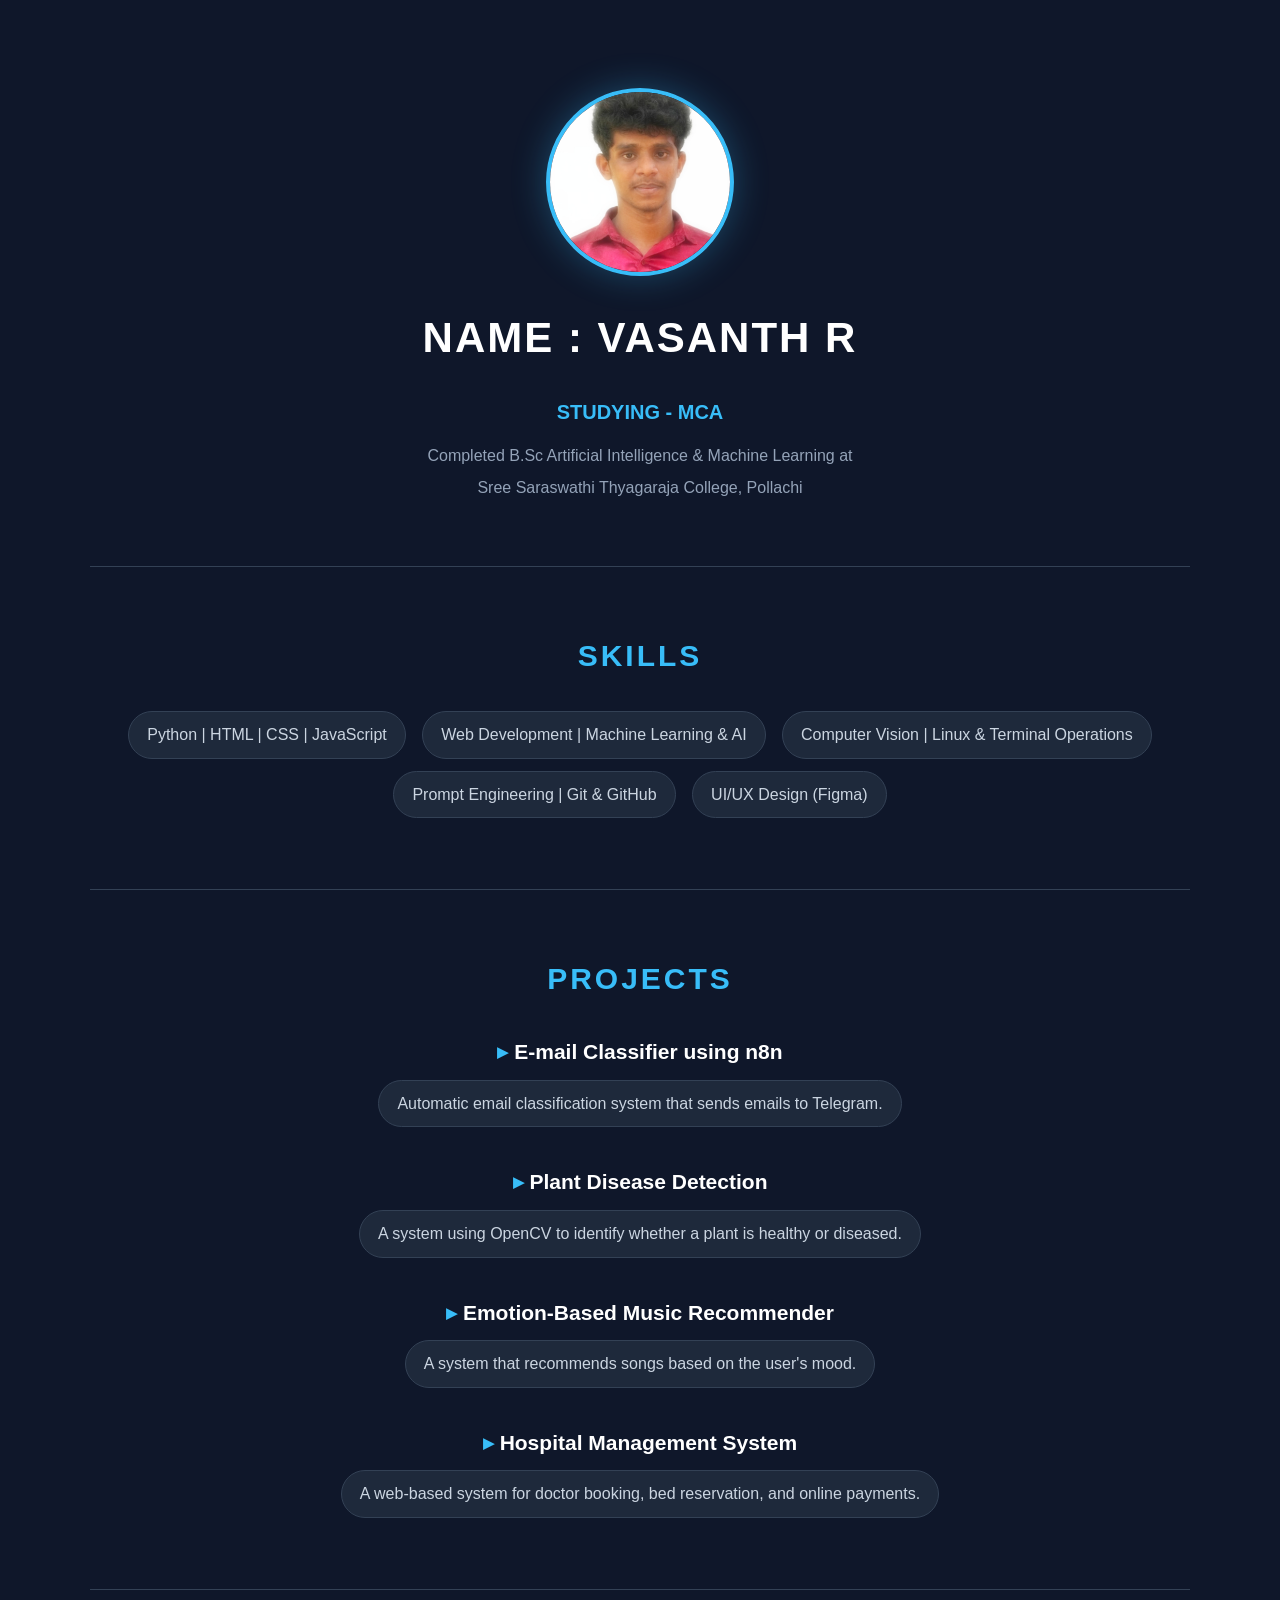
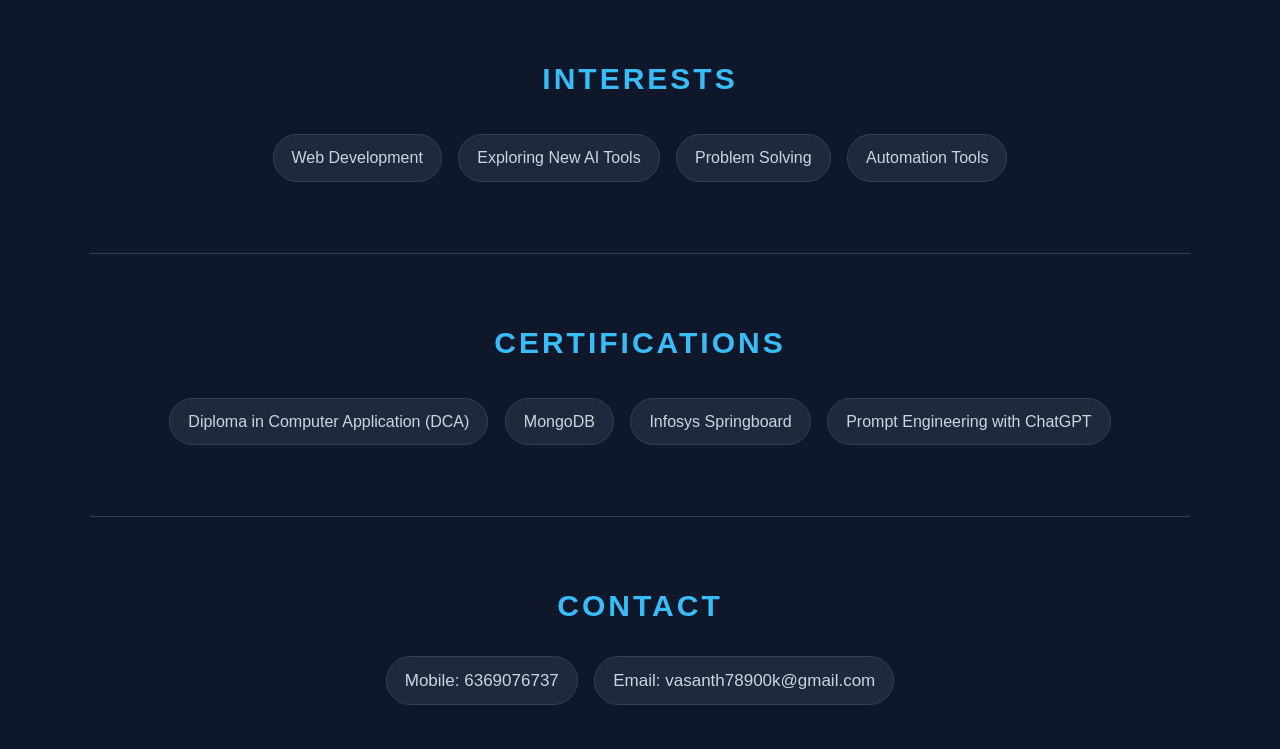
<file: index.html>
<!DOCTYPE html>
<html>

<head>
    <title>Vasanth R - Portfolio</title>
    <link rel="stylesheet" href="style.css">
</head>

<body>
    <center>

        <img src="image.png" alt="profile picture" width="200" height="200" style="border-radius: 50%;">

        <h2>NAME : VASANTH R</h2>

        <h4>STUDYING - MCA</h4>
        <p>Completed B.Sc Artificial Intelligence & Machine Learning at</p>

        <p>Sree Saraswathi Thyagaraja College, Pollachi</p>

        <hr>

        <h2>SKILLS</h2>

        <p>Python | HTML | CSS | JavaScript</p>
        <p>Web Development | Machine Learning & AI</p>
        <p>Computer Vision | Linux & Terminal Operations</p>
        <p>Prompt Engineering | Git & GitHub</p>
        <p>UI/UX Design (Figma)</p>

        <hr>

        <h2>PROJECTS</h2>

        <h3>E-mail Classifier using n8n</h3>
        <p>Automatic email classification system that sends emails to Telegram.</p>

        <h3>Plant Disease Detection</h3>
        <p>A system using OpenCV to identify whether a plant is healthy or diseased.</p>

        <h3>Emotion-Based Music Recommender</h3>
        <p>A system that recommends songs based on the user's mood.</p>

        <h3>Hospital Management System</h3>
        <p>A web-based system for doctor booking, bed reservation, and online payments.</p>

        <hr>

        <h2>INTERESTS</h2>

        <p>Web Development</p>
        <p>Exploring New AI Tools</p>
        <p>Problem Solving</p>
        <p>Automation Tools</p>

        <hr>

        <h2>CERTIFICATIONS</h2>

        <p>Diploma in Computer Application (DCA)</p>
        <p>MongoDB</p>
        <p>Infosys Springboard</p>
        <p>Prompt Engineering with ChatGPT</p>

        <hr>



        <h2>CONTACT</h2>

        <p>Mobile: 6369076737</p>
        <p>Email: vasanth78900k@gmail.com</p>

    </center>
</body>

</html>
</file>
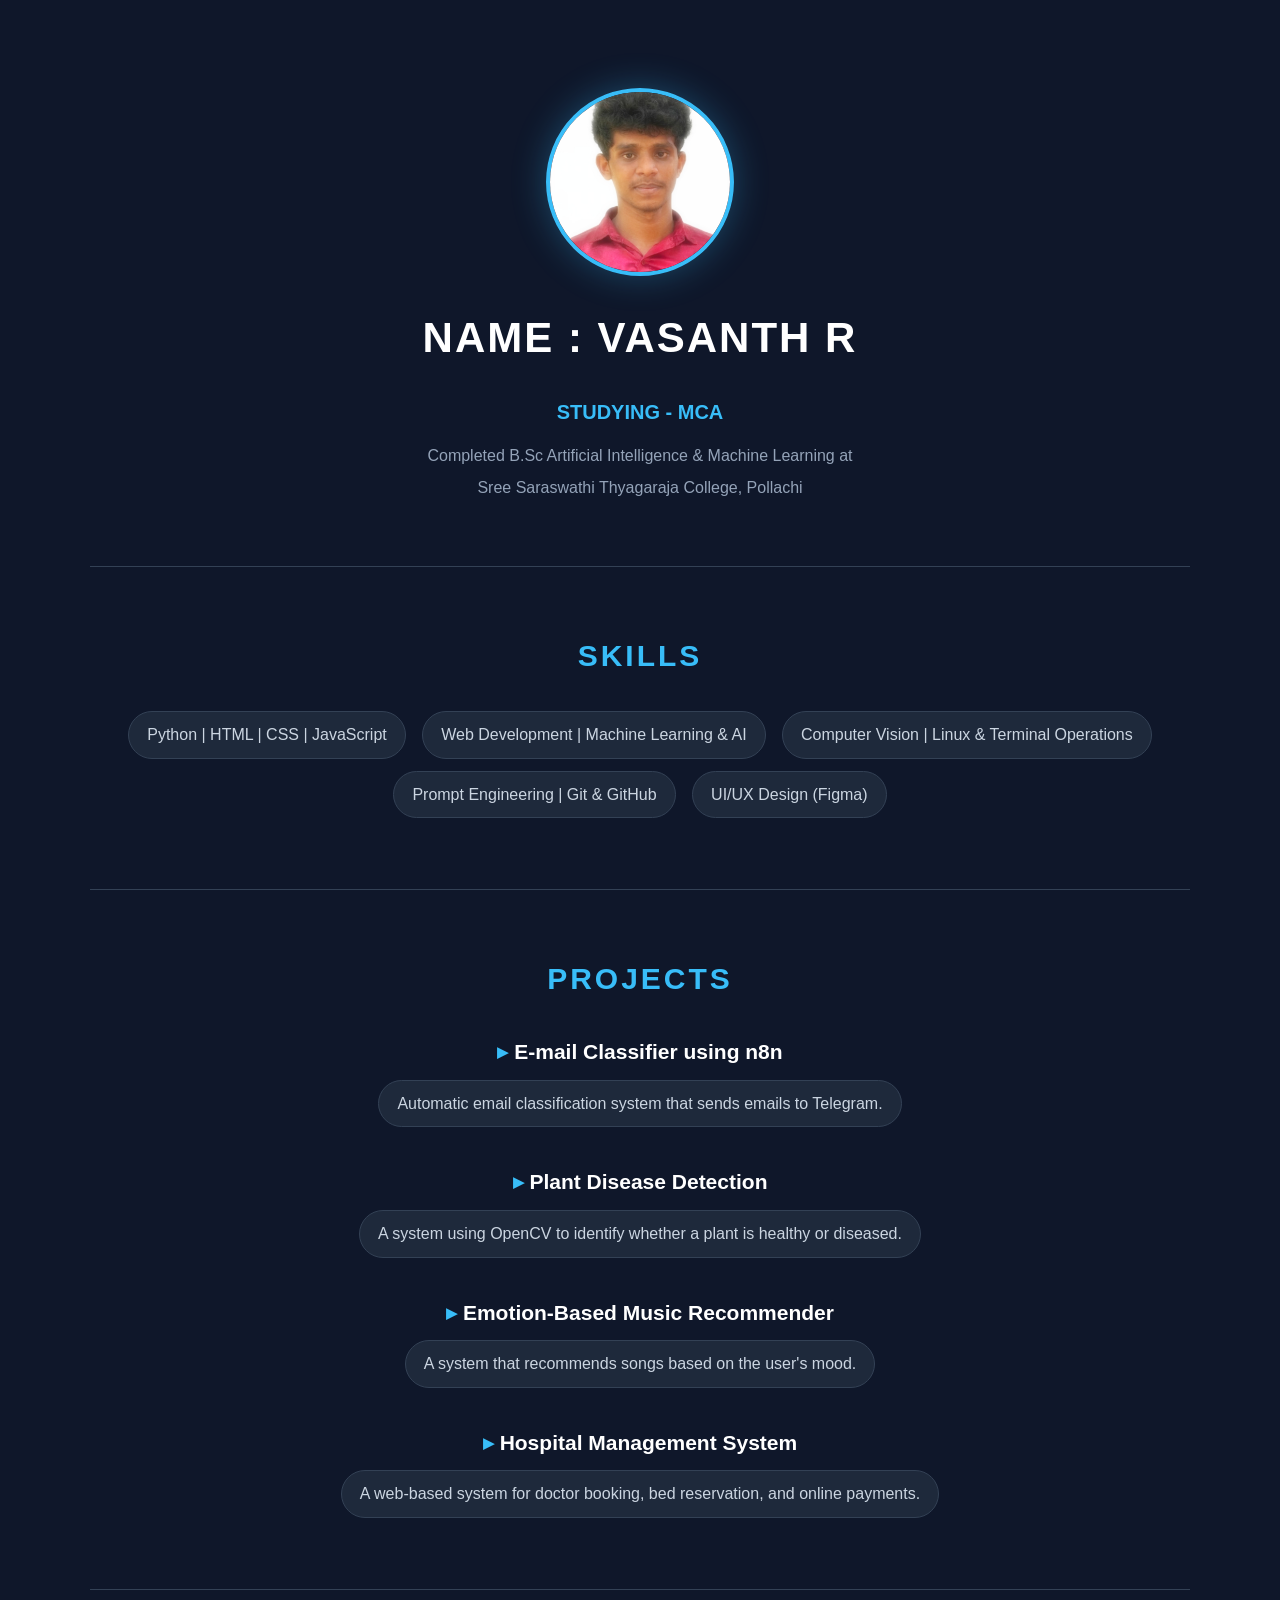
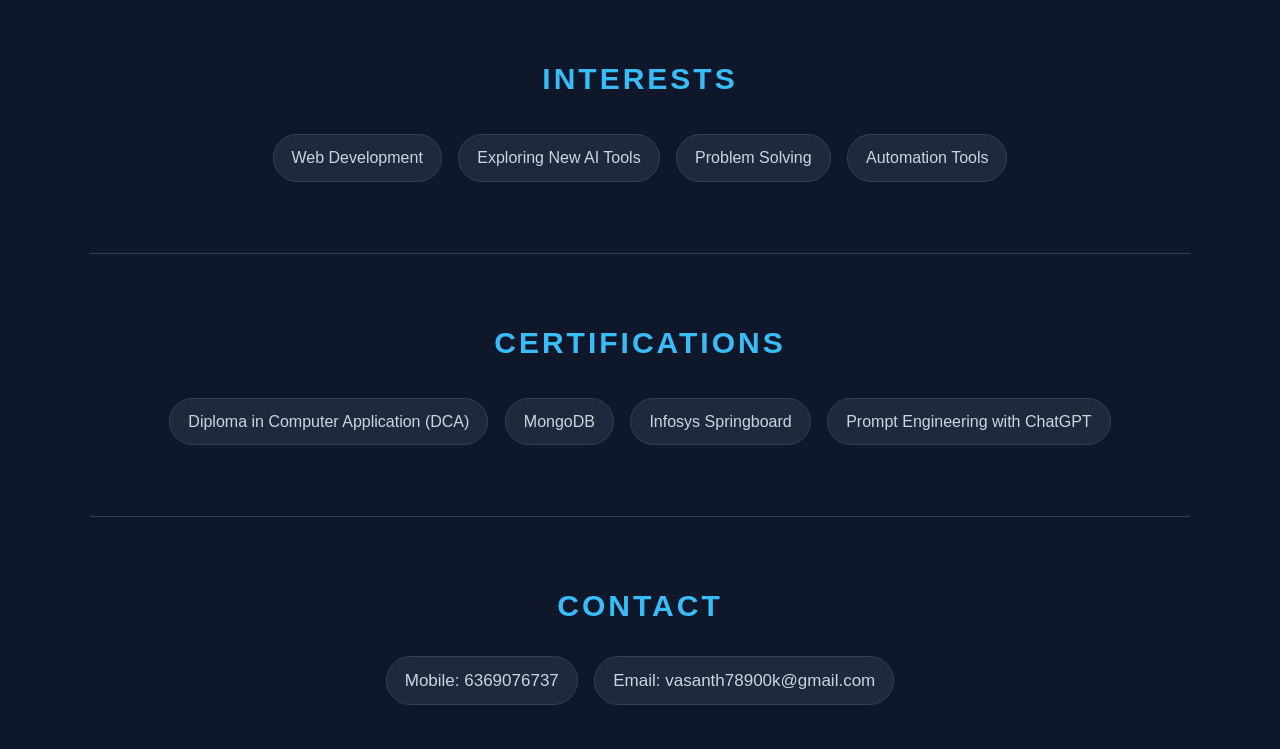
<file: portfolio.html>
<!DOCTYPE html>
<html>

<head>
    <title>Vasanth R - Portfolio</title>
    <link rel="stylesheet" href="style.css">
</head>

<body>
    <center>

        <img src="image.png" alt="profile picture" width="200" height="200" style="border-radius: 50%;">

        <h2>NAME : VASANTH R</h2>

        <h4>STUDYING - MCA</h4>
        <p>Completed B.Sc Artificial Intelligence & Machine Learning at</p>

        <p>Sree Saraswathi Thyagaraja College, Pollachi</p>

        <hr>

        <h2>SKILLS</h2>

        <p>Python | HTML | CSS | JavaScript</p>
        <p>Web Development | Machine Learning & AI</p>
        <p>Computer Vision | Linux & Terminal Operations</p>
        <p>Prompt Engineering | Git & GitHub</p>
        <p>UI/UX Design (Figma)</p>

        <hr>

        <h2>PROJECTS</h2>

        <h3>E-mail Classifier using n8n</h3>
        <p>Automatic email classification system that sends emails to Telegram.</p>

        <h3>Plant Disease Detection</h3>
        <p>A system using OpenCV to identify whether a plant is healthy or diseased.</p>

        <h3>Emotion-Based Music Recommender</h3>
        <p>A system that recommends songs based on the user's mood.</p>

        <h3>Hospital Management System</h3>
        <p>A web-based system for doctor booking, bed reservation, and online payments.</p>

        <hr>

        <h2>INTERESTS</h2>

        <p>Web Development</p>
        <p>Exploring New AI Tools</p>
        <p>Problem Solving</p>
        <p>Automation Tools</p>

        <hr>

        <h2>CERTIFICATIONS</h2>

        <p>Diploma in Computer Application (DCA)</p>
        <p>MongoDB</p>
        <p>Infosys Springboard</p>
        <p>Prompt Engineering with ChatGPT</p>

        <hr>



        <h2>CONTACT</h2>

        <p>Mobile: 6369076737</p>
        <p>Email: vasanth78900k@gmail.com</p>

    </center>
</body>

</html>
</file>
<file: style.css>
```css
* {
    margin: 0;
    padding: 0;
    box-sizing: border-box;
}

html {
    scroll-behavior: smooth;
}

body {
    font-family: Arial, sans-serif;
    background: #0f172a;
    color: #e2e8f0;
    line-height: 1.6;
}

center {
    display: block;
    max-width: 1100px;
    margin: auto;
    padding: 30px 50px;
}

img {
    width: 180px;
    height: 180px;
    object-fit: cover;
    margin-top: 50px;
    border: 4px solid #38bdf8;
    box-shadow: 0 0 35px rgba(56, 189, 248, 0.3);
}

h2:first-of-type {
    font-size: 42px;
    color: white;
    margin-top: 20px;
    letter-spacing: 2px;
}

h4 {
    color: #38bdf8;
    font-size: 20px;
    margin: 8px 0 15px;
}

p {
    color: #94a3b8;
    font-size: 16px;
    margin: 7px 0;
}

hr {
    border: none;
    border-top: 1px solid #334155;
    margin: 65px 0;
}

h2 {
    font-size: 30px;
    color: #38bdf8;
    margin-bottom: 25px;
    text-transform: uppercase;
    letter-spacing: 3px;
}

h2:nth-of-type(2) ~ p {
    display: inline-block;
    background: #1e293b;
    color: #cbd5e1;
    padding: 10px 18px;
    margin: 6px;
    border-radius: 25px;
    border: 1px solid #334155;
    transition: 0.3s;
}

h2:nth-of-type(2) ~ p:hover {
    border-color: #38bdf8;
    color: #38bdf8;
    transform: translateY(-3px);
}

h3 {
    color: white;
    font-size: 21px;
    margin: 32px 0 5px;
}

h3::before {
    content: "▸ ";
    color: #38bdf8;
}

h3 + p {
    max-width: 750px;
    margin: auto;
}

h3:hover {
    color: #38bdf8;
    transition: 0.3s;
}

h2:last-of-type {
    margin-bottom: 20px;
}

h2:last-of-type ~ p {
    font-size: 17px;
    color: #cbd5e1;
}

h2:last-of-type ~ p:hover {
    color: #38bdf8;
    transition: 0.3s;
}

@media (max-width: 600px) {
    center {
        padding: 20px;
    }

    img {
        width: 140px;
        height: 140px;
        margin-top: 25px;
    }

    h2:first-of-type {
        font-size: 28px;
    }

    h2 {
        font-size: 23px;
        letter-spacing: 2px;
    }

    h4 {
        font-size: 17px;
    }

    p {
        font-size: 14px;
    }

    hr {
        margin: 45px 0;
    }

    h3 {
        font-size: 18px;
    }
}
```
</file>
